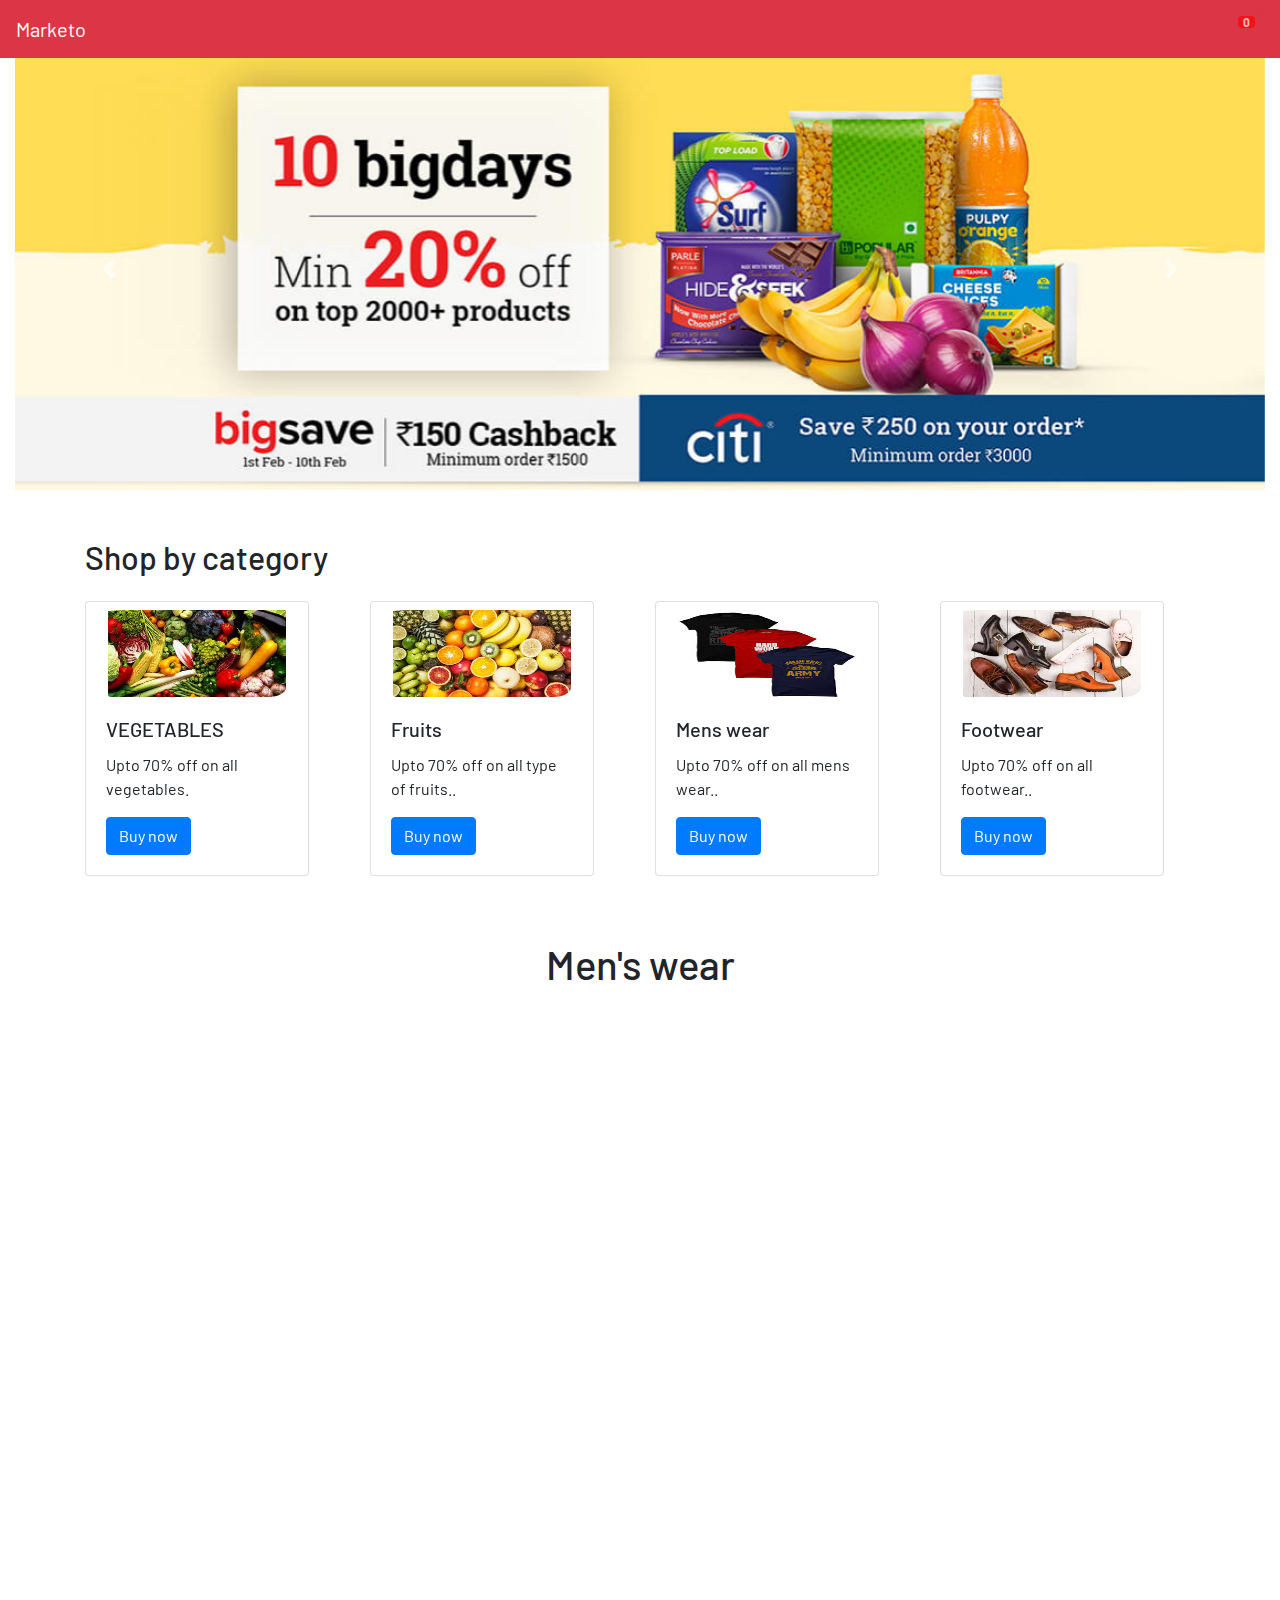
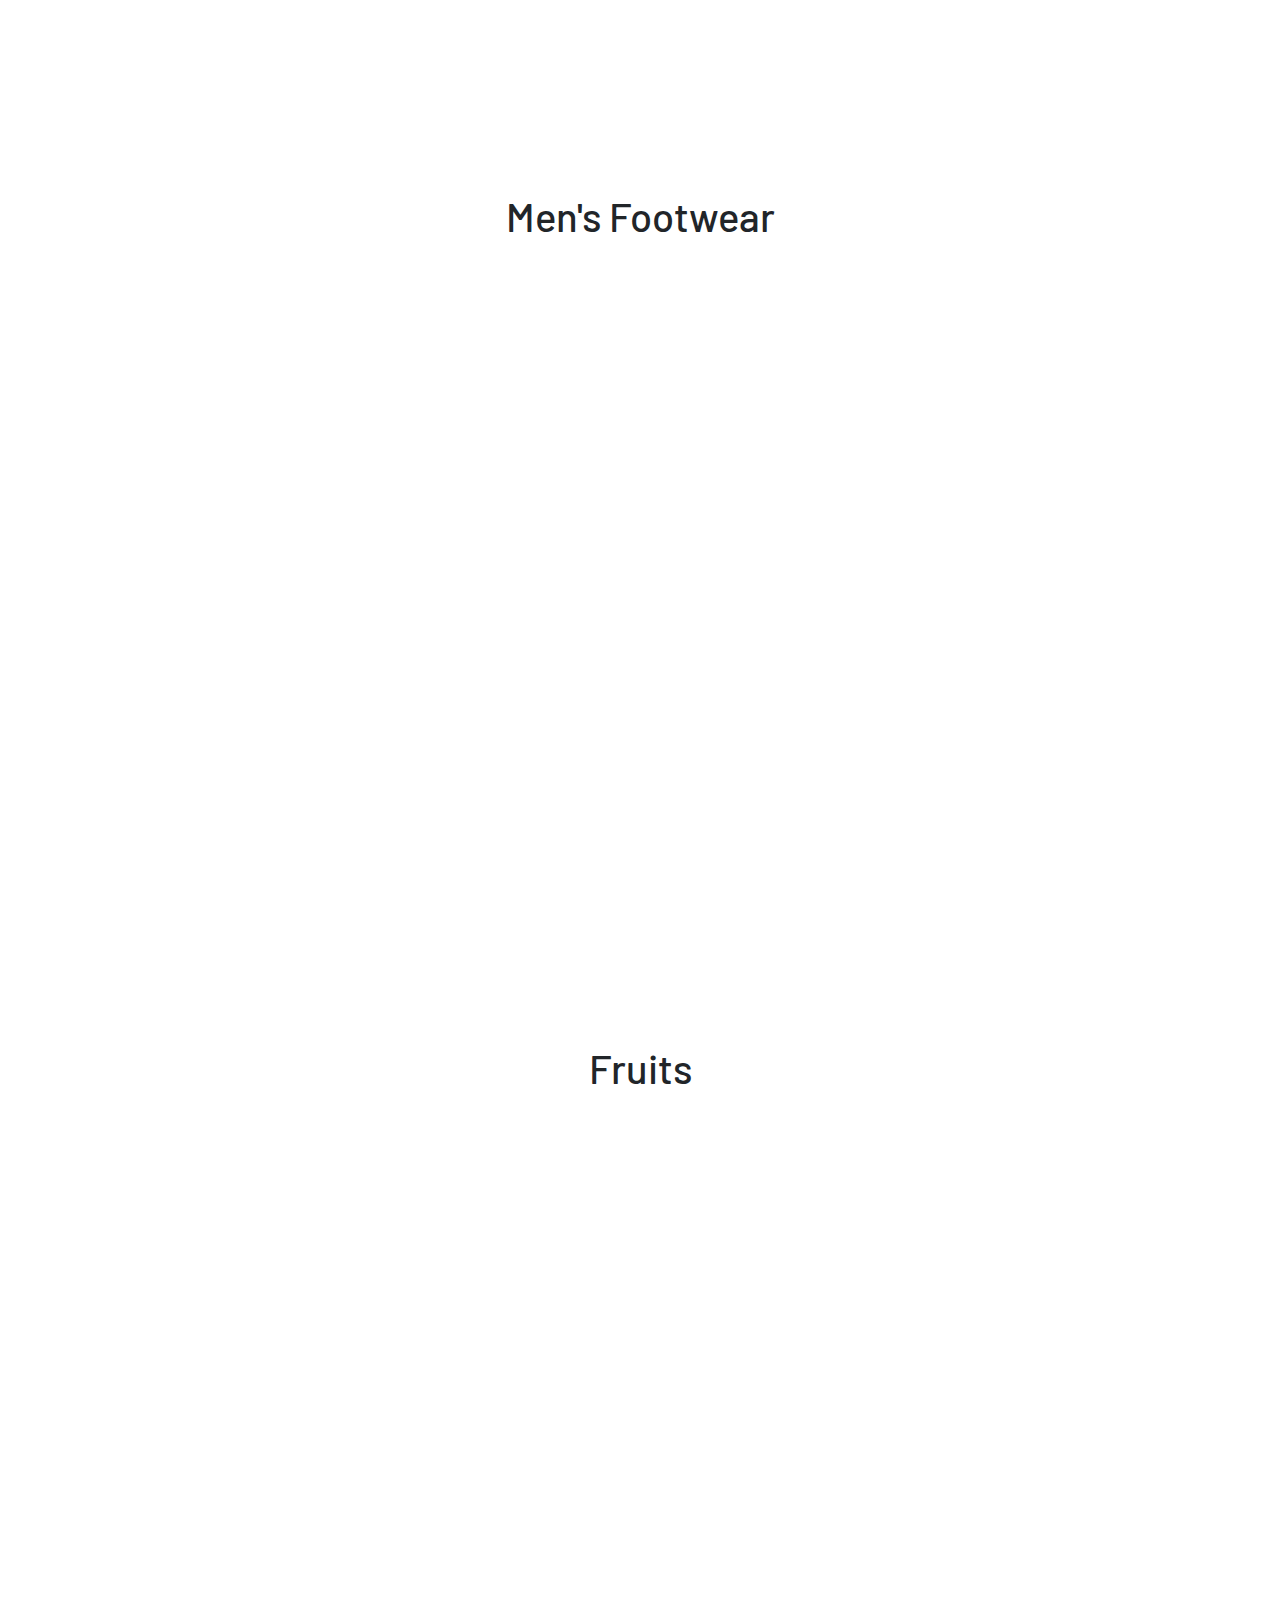
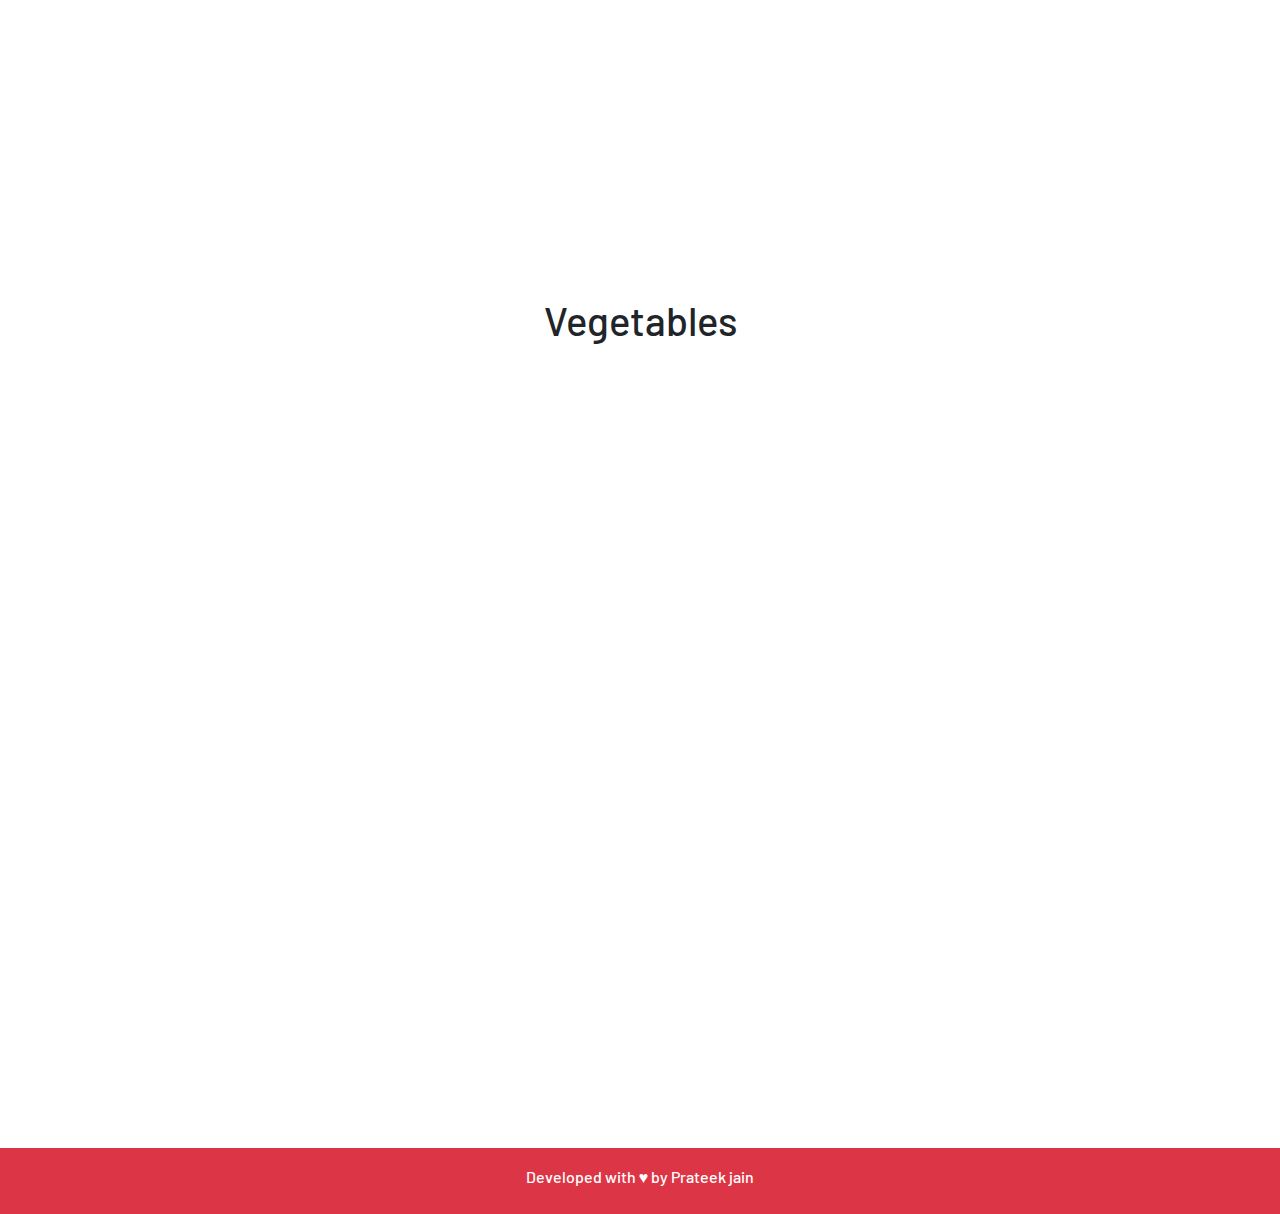
<file: index.html>
<!DOCTYPE html>
<html lang="en">

<head>
  <meta charset="UTF-8">
  <meta name="viewport" content="width=device-width, initial-scale=1.0">
  <link rel="stylesheet" href="assets/css/style.css">
  <link rel="stylesheet" href="https://stackpath.bootstrapcdn.com/bootstrap/4.5.2/css/bootstrap.min.css">
  <link rel="stylesheet" href="https://cdnjs.cloudflare.com/ajax/libs/animate.css/4.1.1/animate.min.css">
  <link rel="stylesheet" href="https://unpkg.com/aos@next/dist/aos.css" />
  <script src="https://code.jquery.com/jquery-3.5.1.min.js"></script>
  <link rel="stylesheet" href="https://cdnjs.cloudflare.com/ajax/libs/font-awesome/5.15.2/css/all.min.css"
    integrity="sha512-HK5fgLBL+xu6dm/Ii3z4xhlSUyZgTT9tuc/hSrtw6uzJOvgRr2a9jyxxT1ely+B+xFAmJKVSTbpM/CuL7qxO8w=="
    crossorigin="anonymous" />
  <title>Add to cart</title>
</head>
<body>
  <div class="container">
    <nav
      class="navbar navbar-expand-lg animate__animated animate__zoomIn fixed-top navbar-fixed-top navbar-expand-md bg-danger navbar-dark">
      <a class="navbar-brand fa-2x" href="#">Marketo</a>
      <ul class="navbar-nav ml-auto">
        <li class="nav-item">
          <button class="nav-link btn btn-danger animate__animated " data-toggle="modal" data-target="#myModal"
            id="cart"><i class="fa fa-shopping-cart fa-2x text-white" aria-hidden="true"></i><span
              class='badge badge-danger' id='lblCartCount'> 0 </span>
          </button>
        </li>
      </ul>
    </nav>
  </div>
  <div class="container-fluid mt-5 mt-md-5">
    <div class="row">
      <div class="col-md-12">
        <div id="carouselExampleControls" class="carousel slide" data-ride="carousel">
          <div class="carousel-inner">
            <div class="carousel-item active">
              <img src="assets/images/banner1.jpg" class="d-block w-100" alt="...">
            </div>
            <div class="carousel-item">
              <img src="assets/images/banner2.jpg" class="d-block w-100" alt="...">
            </div>
          </div>
          <a class="carousel-control-prev" href="#carouselExampleControls" role="button" data-slide="prev">
            <span class="carousel-control-prev-icon" aria-hidden="true"></span>
            <span class="sr-only">Previous</span>
          </a>
          <a class="carousel-control-next" href="#carouselExampleControls" role="button" data-slide="next">
            <span class="carousel-control-next-icon" aria-hidden="true"></span>
            <span class="sr-only">Next</span>
          </a>
        </div>
      </div>
    </div>
  </div>
  <!-- Product category -->
  <div class="container mt-5 mt-md-5">
    <h2>Shop by category</h2>
    <div class="row">
      <div class="col-md-3 col-12 my-3">
        <div class="card banner-card" data-aos="fade-up-right">
          <img src="assets/images/vegetable.jpg" class="card-img-top pt-md-2 pt-2" alt="...">
          <div class="card-body">
            <h5 class="card-title">VEGETABLES</h5>
            <p class="card-text">Upto 70% off on all vegetables.</p>
            <a href="#vegetable" class="btn btn-primary">Buy now</a>
          </div>
        </div>
      </div>
      <div class="col-md-3 col-12 my-3">
        <div class="card banner-card" data-aos="fade-up-right">
          <img src="assets/images/fruits.jpg" class="card-img-top pt-md-2 pt-2" alt="...">
          <div class="card-body">
            <h5 class="card-title">Fruits</h5>
            <p class="card-text">Upto 70% off on all type of fruits..</p>
            <a href="#fruit" class="btn btn-primary">Buy now</a>
          </div>
        </div>
      </div>
      <div class="col-md-3 col-12 my-3">
        <div class="card banner-card" data-aos="fade-up-left">
          <img src="assets/images/mens.jpg" class="card-img-top pt-md-2 pt-2" alt="...">
          <div class="card-body">
            <h5 class="card-title">Mens wear</h5>
            <p class="card-text">Upto 70% off on all mens wear..</p>
            <a href="#mens-wear" class="btn btn-primary">Buy now</a>
          </div>
        </div>
      </div>
      <div class="col-md-3 col-12 my-3">
        <div class="card banner-card" data-aos="fade-up-left">
          <img src="assets/images/footwear.jpg" class="card-img-top pt-md-2 pt-2" alt="...">
          <div class="card-body">
            <h5 class="card-title">Footwear</h5>
            <p class="card-text">Upto 70% off on all footwear..</p>
            <a href="#footwear" class="btn btn-primary">Buy now</a>
          </div>
        </div>
      </div>
    </div>
  </div>
  <!-- Product section -->
  <div>
    <h1 class="text-center mt-md-5 mt-md-5 mt-5 mb-5">Men's wear</h1>
  </div>
  <div class="container mb-md-5">
    <div class="row menswear" id="mens-wear">
    </div>
  </div>
  <div>
    <h1 class="text-center mt-md-5 mt-md-5 mt-5 mb-5">Men's Footwear</h1>
  </div>
  <div class="container mb-md-5">
    <div class="row footwear" id="footwear">
    </div>
  </div>
  <div>
    <h1 class="text-center mt-md-5 mt-md-5 mt-5 mb-5">Fruits</h1>
  </div>
  <div class="container mb-md-5">
    <div class="row fruit" id="fruit">
    </div>
  </div>
  <div>
    <h1 class="text-center mt-md-5 mt-5 mb-3">Vegetables</h1>
  </div>
  <div class="container mb-md-5 mt-md-5">
    <div class="row vegetable" id="vegetable">
    </div>
  </div>

  <!-- Footer section -->
  <footer class="container-fluid text-center bg-danger d-flex justify-content-center align-items-center">
    <h6 class="text-white">Developed with <span class="text-white">&hearts;</span> by Prateek jain</h6>
  </footer>
  <!-- The Modal -->
  <div class="modal fade" id="myModal">
    <div class="modal-dialog">
      <div class="modal-content">

        <!-- Modal Header -->
        <div class="modal-header">
          <h4 class="modal-title">Cart Items</h4>
          <button type="button" class="close" data-dismiss="modal">&times;</button>
        </div>

        <!-- Modal body -->
        <div class="modal-body">
          <table class="table cart-table" id="cart-table">
            <thead>
              <tr>
                <th scope="col">Item</th>
                <th scope="col">Quantity</th>
                <th scope="col">Amount</th>
                <th scope="col">remove</th>
              </tr>
            </thead>
            <tbody id="cart-items">
            </tbody>
          </table>
          <div class="container" id="checkout-form">
            <p class="text-center text-info">*If you are not registered first register then login</p>
            <h5 class="text-center text-dark">register-form</h5>
            <form id="register-form">
              <div class="form-group">
                <label for="fname">First name:</label>
                <input type="text" class="form-control" placeholder="Enter first name" id="fname" required>
              </div>
              <div class="form-group">
                <label for="lname">Last name:</label>
                <input type="text" class="form-control" placeholder="Enter last name" id="lname" required>
              </div>
              <div class="form-group">
                <label for="tel">Phone number:</label>
                <input type="tel" class="form-control" placeholder="Phone no." id="tel" required>
              </div>
              <div class="form-group">
                <label for="email">Email address:</label>
                <input type="email" class="form-control" placeholder="Enter email" id="email" required>
              </div>
              <div class="form-group">
                <label for="pwd">Password:</label>
                <input type="password" class="form-control" pattern="^[a-z]{7,10}$"
                  placeholder="Enter password  format: a-z 7-14 digits" id="pw" required>
              </div>
              <button id="rgstr_btn" type="submit" class="btn btn-success" onClick="store()">Register</button>
            </form>
            <h5 class="text-center text-info">login form</h5>
            <form id="login-form">
              <div class="form-group">
                <label for="email">Email address:</label>
                <input type="email" class="form-control" placeholder="Enter email" id="userEmail" required>
              </div>
              <div class="form-group">
                <label for="pwd">Password:</label>
                <input type="password" class="form-control" pattern="^[a-z]{7,10}$"
                  placeholder="Enter password  format: a-z 7-14 digits" id="userPw" required>
              </div>
              <button id="login_btn" type="submit" value="Login" class="btn btn-success"
                onClick="check()">Login</button>
            </form>
          </div>
          <hr>
          <div class="total-amount d-flex justify-content-around">
            <h4>Total Amount: &#x20B9<span id="final-amt">0</span></h4>
            <button class="btn btn-success checkout">Checkout</button>
          </div>
        </div>
      </div>
    </div>
  </div>
  <script src="https://checkout.razorpay.com/v1/checkout.js"></script>
  <script src="https://stackpath.bootstrapcdn.com/bootstrap/4.5.2/js/bootstrap.min.js"></script>
  <script src="assets/js/index.js"></script>
  <script src="https://unpkg.com/aos@next/dist/aos.js"></script>
  <script>
    AOS.init();
  </script>
</body>

</html>
</file>
<file: assets/css/style.css>
@import url('https://fonts.googleapis.com/css2?family=Barlow:wght@300;400&display=swap');
* {
    margin: 0;
    padding: 0;
    box-sizing: border-box;
    font-family: 'Barlow', sans-serif;
}
html {
    scroll-behavior: smooth;
}
input {
    background-color: transparent;
    border: 0px solid;
    height: 30px;
    width: 90%;
    outline: none;
}
input:focus {
    outline: none;
}
.about-img {
    object-fit: cover;
    height: 334px;
    width: 334px;
}
#qty {
    width: 50px;
}
.vegetables {
    height: 148px;
    width: 100%;
    box-shadow: -1px 7px 21px -7px rgb(31 45 61 / 10%);
    border: 1px solid white;
    border-radius: 50%;
}
.vegetables:hover {
    transform: scale(1.2);
    transition: transform 0.5s ease-in-out;
}
#product-table {
    box-shadow: -1px 7px 21px -7px rgb(31 45 61 / 10%);
}
.checked {
    color: orange;
}
.cart-item-image {
    height: 75px;
    width: 75px;
}
.banner-card {
    width: 14rem;
}
.banner-card img {
    border-radius: 10%;
}
#cart-table tr td {
    vertical-align: middle;
}
.badge {
    padding-left: 9px;
    padding-right: 9px;
    -webkit-border-radius: 9px;
    -moz-border-radius: 9px;
    border-radius: 9px;
}
#lblCartCount {
    font-size: 12px;
    background: #ff0000;
    color: #fff;
    padding: 0 5px;
    vertical-align: top;
    margin-left: -10px;
}
.cart-item-name {
    font-size: 1rem;
}
.dec-btn {
    height: 23px;
    width: 23px;
    border-radius: 50%;
    background-color: #C82333;
    text-align: center;
    cursor: pointer;
}
input[type=number]::-webkit-inner-spin-button,
input[type=number]::-webkit-outer-spin-button {
    -webkit-appearance: none;
    -moz-appearance: none;
    appearance: none;
    margin: 0;
}
#checkout-form {
    display: none;
}
.banner-card img {
    height: 95px;
    width: 80%;
    margin: auto;
    border-top-right-radius: 0;
    border-bottom-left-radius: calc(0.25rem - 1px);
}
footer {
    height: 66px;
}
/* media query */
@media screen and (max-width:767px) {
    #qty {
        width: 17px;
    }
    .cart-item-image {
        height: 40px;
        width: 40px;
    }
    .carousel img {
        height: 220px;
    }
    .nav-item .login-btn {
        display: none;
    }
    .total-amount h4 {
        font-size: 20px;
    }
    .banner-card img{
        height: 180px;
    }
    .banner-card{
        width: 100%;
    }
}
</file>
